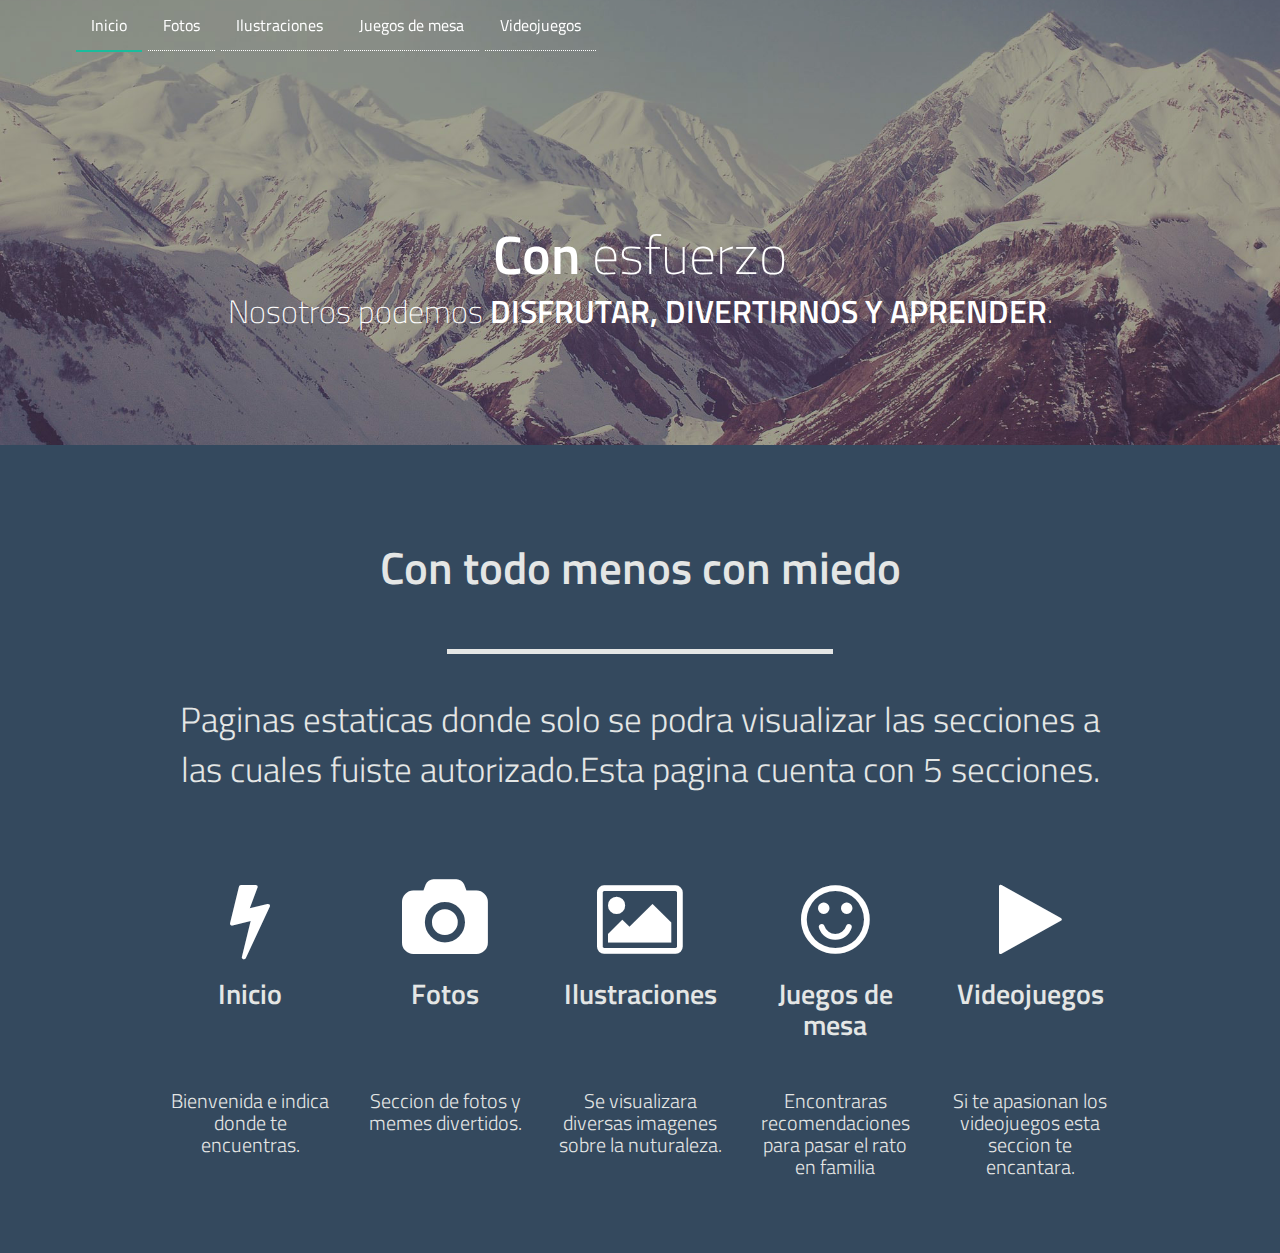
<file: index.html>
<!DOCTYPE html>
<html lang="en">
<head>
  <meta charset="utf-8">
  <meta content="width=device-width, initial-scale=1.0" name="viewport">
  <meta content="" name="keywords">
  <meta content="" name="description">

  <!-- Favicons -->
  
  <link href="img/apple-touch-icon.png" rel="apple-touch-icon">

  <!-- Google Fonts -->
  <link href="https://fonts.googleapis.com/css?family=Titillium+Web:400,600,300,200&subset=latin,latin-ext" rel="stylesheet">

  <!-- Bootstrap CSS File -->
  <link href="lib/bootstrap/css/bootstrap.min.css" rel="stylesheet">

  <!-- Libraries CSS Files -->
  <link href="lib/font-awesome/css/font-awesome.min.css" rel="stylesheet">
  <link href="lib/fancybox/fancybox.css" rel="stylesheet">

  <!-- Main Stylesheet File -->
  <link href="css/style.css" rel="stylesheet">

  <link rel="prefetch" href="img/zoom.png">


  
  <!-- =======================================================
    Template Name: Munter
    Template URL: https://templatemag.com/munter-bootstrap-one-page-template/
    Author: TemplateMag.com
    License: https://templatemag.com/license/
  ======================================================= -->
</head>

<body data-spy="scroll" data-offset="58" data-target="#navigation">

  <!-- Fixed navbar -->
  <div id="navigation" class="navbar navbar-fixed-top">
    <div class="container">
        <div class="navbar-header">
             <button type="button" class="navbar-toggle" data-toggle="collapse" data-target=".navbar-collapse">
            <i class="fa fa-bars"></i></button>
        </div>
        <div class="navbar-collapse collapse">
            <ul class="nav navbar-nav">
                <li class="active"><a href="index.html">Inicio</a></li>
                <li><a href="fotos.html">Fotos</a></li>
                <li><a href="ilustraciones.html">Ilustraciones</a></li>
                <li><a href="juegosmesa.html">Juegos de mesa</a></li>
                <li><a href="videojuegos.html">Videojuegos</a></li>
            </ul>
        </div>
    </div>
</div>

  <!-- === MAIN Background === -->
  <div class="slide story" id="intro" data-slide="1">
    <div class="container">
      <div id="home-row-1" class="row clearfix">
        <div class="col-12">
          <h1 class="font-semibold">Con <span class="font-thin">esfuerzo</span></h1>
          <h4 class="font-thin">Nosotros podemos <span class="font-semibold">DISFRUTAR,  DIVERTIRNOS Y APRENDER</span>.</h4>
          <br>
          <br>          
        </div>
        <div></div>
        <!-- /col-12 -->
      </div>
      <!-- /row -->
      
      <!-- /row -->
    </div>
    <!-- /container -->
  </div>
  <!-- /slide1 -->
  <div class="slide story" id="process" data-slide="4">
    <div class="container">
      <div class="row title-row">
        <div class="col-12 font-thin"><span class="font-semibold">Con todo menos con miedo </span></div>
      </div>
      <!-- /row -->
      <div class="row line-row">
        <div class="hr">&nbsp;</div>
      </div>
      <!-- /row -->
      <div class="row subtitle-row">
        <div class="col-sm-1 hidden-sm">&nbsp;</div>
        <div class="col-12 col-sm-10 font-light">Paginas estaticas donde solo se podra visualizar las secciones a las cuales fuiste autorizado.Esta pagina cuenta con 5 secciones.
        </div>
        <div class="col-sm-1 hidden-sm">&nbsp;</div>
      </div>
      <!-- /row -->
      <div class="row content-row">
        <div class="col-sm-1 hidden-sm">&nbsp;</div>
        <div class="col-12 col-sm-2">
          <p><i class="fa fa-bolt"></i></p>
          <h2><span class="font-semibold">Inicio</span></h2><br>
          <h4 class="font-thin">Bienvenida e indica donde te encuentras.</h4>
        </div>
        <!-- /col12 -->
        <div class="col-12 col-sm-2">
          <p><i class="fa fa-camera"></i></p>
          <h2><span class="font-semibold">Fotos</span></h2><br>
          <h4 class="font-thin">Seccion de fotos y memes divertidos.</h4>
        </div>
        <!-- /col12 -->
        <div class="col-12 col-sm-2">
          <p><i class="fa fa-picture-o"></i></p>
          <h2><span class="font-semibold">Ilustraciones</span></h2><br>
          <h4 class="font-thin">Se visualizara diversas imagenes sobre la nuturaleza.</h4>
        </div>
        <!-- /col12 -->
        <div class="col-12 col-sm-2">
          <p><i class="fa fa-smile-o"></i></p>
          <h2><span class="font-semibold">Juegos de mesa</span></h2>
          <h4 class="font-thin">Encontraras recomendaciones para pasar el rato en familia</h4>
        </div>
        <!-- /col12 -->
        <div class="col-12 col-sm-2">
          <p><i class="fa fa-play"></i></p>
          <h2><span class="font-semibold">Videojuegos</span></h2><br>
          <h4 class="font-thin">Si te apasionan los videojuegos esta seccion te encantara.</h4>
        </div>
        <!-- /col12 -->
        <div class="col-sm-1 hidden-sm">&nbsp;</div>
      </div>
      <!-- /row -->
    </div>
    <!-- /container -->
  </div>


  

  <!-- JavaScript Libraries -->
  <script src="lib/jquery/jquery.min.js"></script>
  <script src="lib/bootstrap/js/bootstrap.min.js"></script>
  <script src="lib/easing/easing.min.js"></script>
  <script src="lib/php-mail-form/validate.js"></script>
  <script src="lib/fancybox/fancybox.js"></script>

  <!-- Template Main Javascript File -->
  <script src="js/main.js"></script>

</body>
</html>
</file>
<file: css/style.css>
/**
*  Template Name: Munter
*  Template URL: https://templatemag.com/munter-bootstrap-one-page-template/
*  Author: TemplateMag.com
*  License: https://templatemag.com/license/
*/

.font-thin {
  font-family: "Titillium Web", sans-serif;
  font-weight: 200;
}

.font-semibold {
  font-family: "Titillium Web", sans-serif;
  font-weight: 600;
}

.font-light {
  font-family: "Titillium Web", sans-serif;
  font-weight: 300;
}

* {
  position: relative;
}

.breaker {
  clear: both;
  font-size: 1px;
  line-height: 1px;
  height: 1px;
}

html, body {
  height: 100%;
  width: 100%;
}

body {
  background-color: #2f2f2f;
  font-family: "Titillium Web", sans-serif;
  font-weight: normal;
  overflow-x: hidden;
  -webkit-font-smoothing: antialiased !important;
}

.justify-text {
  text-align: justify;
}

.navbar {
  background-color: rgba( 255, 255, 2555, .0);
  border-bottom: 0 none;
  font-size: 12px;
  transition: .25s all linear;
}



.navbar .nav a {
  color: #fff;
  font-weight: 400;
  font-size: 16px;
}

.navbar .nav a:hover, .navbar .nav a:focus {
  background: none;
}
.navbar .active a {
  border-bottom: 2px solid #1abc9c;
}

.navbar-scrolled {
  background-color: rgba( 0, 0, 0, .5);
}



.navbar-toggle i {
  color: #fff;
  font-size: 22px;
}

@media (min-width: 768px) and (max-width: 991px) {
  #process .content-row h2 {
    min-height: 6em;
  }
}

@media (max-width: 767px) {
  .navbar-collapse {
    background-color: rgba( 0, 0, 0, .8);
  }
}

:focus {
  outline: none;
}

::-moz-focus-inner {
  border: 0;
}

.slide {
  background-position: center center;
  background-repeat: no-repeat;
  padding-bottom: 65px;
  padding-top: 50px;
  text-align: center;
}

#intro {
  background-image: url('../img/bg1.jpg');
  color: #ffffff;
  -webkit-background-size: 100%;
  -moz-background-size: 100%;
  -o-background-size: 100%;
  background-size: 100%;
  -webkit-background-size: cover;
  -moz-background-size: cover;
  -o-background-size: cover;
  background-size: cover;
  width: 100%;
  background-attachment: relative;
  background-position: center center;
}

#intro h1 {
  padding-top: 130px;
}

@media (max-width: 991px) {
  #intro {
    background-position: -70% 0, 170% 0;
  }
}

@media (max-width: 767px) {
  #intro {
    background-image: none;
  }
}

#home-row-1, #home-row-2 {
  padding-top: 25px;
}

#home-row-1 h1 {
  font-size: 54px;
}

#home-row-1 h4 {
  font-size: 32px;
}

#home-row-2 {
  font-size: 25px;
}

#home-row-2 .col-12 {
  height: 232px;
  padding-top: 30px;
}

#home-row-2 .col-12 .home-hover {
  height: 166px;
  overflow: hidden;
  padding-top: 26px;
  transition: all ease-in .5s;
}

#home-row-2 .col-12 .home-hover:hover {
  height: 166px;
  padding-top: 0;
}

@media (max-width: 767px) {
  #home-row-1, #home-row-2 {
    padding-top: 16px;
  }
  #home-row-1 h1 {
    font-size: 35px;
  }
  #home-row-1 h4 {
    font-size: 21px;
  }
  #home-row-2 {
    font-size: 16px;
  }
}

.imgRedonda {
  width:170px;
  height:100px;
  border-radius:150px;
}

.spamtext{
  font: oblique bold 80% bold;
  color: #fae106 ;
 
}

#about-us {
  background-color: #1abc9c;
  color: #e4e6e5;
  padding-top: 90px;
}

.title-row {
  font-size: 45px;
  padding-bottom: 50px;
}

.line-row .hr {
  background-color: #e4e6e5;
  height: 5px;
  margin: 0 auto;
  width: 33%;
}

.subtitle-row {
  font-size: 35px;
  padding-bottom: 40px;
  padding-top: 40px;
}

.content-row {
  padding-top: 45px;
}

.content-row i, #about-row-5 i {
  display: block;
  margin: 0 auto;
  max-height: 100%;
  max-width: 100%;
  font-size: 48px;
}

.content-row h2 {
  font-size: 28px;
  padding-bottom: 40px;
}

.content-row h4 {
  font-family: "Titillium Web", "Lucida Sans Unicode", "Lucida Grande", sans-serif;
  font-size: 20px;
  font-weight: 300;
}

i {
  font-size: 80px;
  color: white;
}

@media (max-width: 767px) {
  .title-row {
    font-size: 34px;
    padding-bottom: 33px;
  }
  .subtitle-row {
    font-size: 26px;
    padding-bottom: 26px;
    padding-top: 26px;
  }
  .content-row {
    padding-top: 29px;
  }
  .content-row h2 {
    font-size: 24px;
    padding-bottom: 26px;
  }
  .content-row h4 {
    font-size: 20px;
  }
}

#portfolio {
  background-color: #000;
  margin: 0 auto;
  overflow: hidden;
  padding: 0;
  text-align: left;
  width: 100%;
}

#portfolio .col-12 {
  display: inline-block;
  margin: 0;
  padding: 0;
  width: 25%;
}

#portfolio a, #portfolio img {
  display: inline-block;
  height: 100%;
  margin: 0 auto;
  width: 100%;
}

@media (max-width: 991px) {
  #portfolio {
    text-align: center;
    width: 100%;
  }
  #portfolio .row {
    left: 0 !important;
    margin: 0;
    width: 100% !important;
  }
  #portfolio .col-12 {
    height: auto;
    width: 50%
  }
  #portfolio a, #portfolio img {
    height: auto;
    max-height: 100%;
    max-width: 100%;
    width: auto;
  }
}

@media (max-width: 767px) {
  #portfolio .col-12 {
    width: 100%;
  }
}

#process {
  background-color: #34495e;
  color: #e4e6e5;
  padding-top: 90px;
}

#process i {
  font-size: 80px;
  color: white;
}

#clients {
  background-color: #f39c12;
  color: #e4e6e5;
  padding-top: 90px;
}

#contact {
  background-color: #2f2f2f;
  color: #e4e6e5;
  padding-bottom: 50px;
  padding-top: 90px;
}

#contact i {
  font-size: 32px;
}

@media (max-width: 767px) {
  #contact {
    background-image: none;
  }
}

#contact .line-row .hr {
  background-color: #4e4e4e;
  color: #4e4e4e;
}

#contact a {
  color: inherit;
  outline: none;
  text-decoration: none;
}

@media (max-width: 767px) {
  .with-hover-text {
    margin-bottom: 2em;
    margin-top: 1em;
  }
}

#contact-row-4 {
  padding-top: 50px;
}

#contact-row-4 .col-12 {
  height: 175px;
  overflow: hidden;
  padding-top: 20px;
  transition: all ease-in .5s;
}

#contact-row-4 img {
  display: block;
  margin: 0 auto;
  max-height: 100%;
  max-width: 100%;
}

#contact-row-4 .col-12:hover {
  height: 175px;
  padding-top: 0;
}

#contact-row-4 .col-12 .hover-text {
  display: none;
  font-size: 20px;
}


/* Contact Form */

.contact-form {
  text-align: left;
}

.contact-form label {
   color: #fff;
}

.contact-form input, .contact-form textarea {
  padding: 10px 12px;
  border-radius: 0;
  box-shadow: none;
  font-size: 14px;
  height: auto;
}

.contact-form .form-send {
  text-align: center;
}

.contact-form .form-send button  {
  background: #1abc9c;
  border: 0;
  padding: 10px 30px;
  color: #fff;
  transition: 0.4s;
  cursor: pointer;
}

.contact-form .form-send button:hover {
  background: #13dfb7;
}

.contact-form .validate {
  display: none;
  color: red;
  margin: 0 0 15px 0;
  font-weight: 400;
  font-size: 13px;
}

.contact-form .loading {
  display: none;
  color: #555;
  background: #fff;
  text-align: center;
  padding: 15px;
  margin: 15px 0;
}

.contact-form .loading:before {
  content: "";
  display: inline-block;
  border-radius: 50%;
  width: 24px;
  height: 24px;
  border: 3px solid #18d26e;
  border-top-color: #eee;
  -webkit-animation: animate-loading 1s linear infinite;
  animation: animate-loading 1s linear infinite;
}

@-webkit-keyframes animate-loading {
  0% {
    -webkit-transform: rotate(0deg);
    transform: rotate(0deg);
  }

  100% {
    -webkit-transform: rotate(360deg);
    transform: rotate(360deg);
  }
}

@keyframes animate-loading {
  0% {
    -webkit-transform: rotate(0deg);
    transform: rotate(0deg);
  }

  100% {
    -webkit-transform: rotate(360deg);
    transform: rotate(360deg);
  }
}

.contact-form .error-message {
  display: none;
  color: #fff;
  background: #ed3c0d;
  text-align: center;
  padding: 15px;
  font-weight: 600;
  margin: 15px 0;
}

.contact-form .sent-message {
  display: none;
  color: #fff;
  background: #18d26e;
  text-align: center;
  padding: 15px;
  font-weight: 600;
  margin: 15px 0;
}

#slide-7 {
  background-color: #e4e6e5;
  color: #4e4e4e;
  font-size: 35px;
  line-height: 50px;
  text-align: center;
}

#lightbox-out {
  background-color: rgba( 0, 0, 0, 0.7);
  height: 100%;
  position: fixed;
  width: 100%;
  z-index: 99999;
}

.with-hover-text span {
  display: none;
}

.zoom {
  background-image: url('../img/zoom.png');
  background-position: center center;
  background-repeat: no-repeat;
  height: 100%;
  left: 0;
  position: absolute;
  top: 0;
  width: 100%;
  z-index: 999;
}

#arrows {
  bottom: 10%;
  height: 80px;
  position: fixed;
  right: 10%;
  width: 80px;
  z-index: 1000;
}

#arrows div {
  background-image: url('../img/website-arrows.png');
  cursor: pointer;
  height: 30px;
  position: absolute;
  width: 30px;
}

#arrows div.disabled {
  cursor: default;
}

#arrow-up {
  background-position: 30px 0;
  left: 25px;
  top: 0;
}

#arrow-up.disabled {
  background-position: 0 0;
}

#arrow-down {
  background-position: 30px -30px;
  left: 25px;
  bottom: 0;
}

#arrow-down.disabled {
  background-position: 0 -30px;
}

#arrow-left {
  background-position: 30px -60px;
  left: 0;
  top: 25px;
}

#arrow-left.disabled {
  background-position: 0 -60px;
}

#arrow-right {
  background-position: 30px -90px;
  right: 0;
  top: 25px;
}

#arrow-right.disabled {
  background-position: 0 -90px;
}

.navigation-slide {
  cursor: pointer;
  text-align: center;
}

.navigation-slide-a {
  color: #fff !important;
  text-decoration: none !important;
}
/* Copyrights */

#copyrights {
  background: #222222;
  padding: 20px 0;
  text-align: center;
  color: #fff;
}

#copyrights p {
  margin-bottom: 5px;
}

#copyrights a {
  color: #1abc9c;
}
.credits {
  color: #999;
}

.fotos{
  display: block;
  margin: auto;
}

.fotosh{
  color:black;
  font: bold;
}

/*menu*/
ol, ul {
  list-style: none;
}

a {
  -moz-transition: color 0.25s ease, border-bottom-color 0.25s ease;
  -webkit-transition: color 0.25s ease, border-bottom-color 0.25s ease;
  -ms-transition: color 0.25s ease, border-bottom-color 0.25s ease;
  transition: color 0.25s ease, border-bottom-color 0.25s ease;
  border-bottom: dotted 1px;
  color: inherit;
  text-decoration: none;
}

  a:hover {
			border-bottom-color: transparent;
			color: #C5BEBE;
		}

  
    ol {
      list-style: decimal;
      margin: 0 0 1.25em 0;
      padding-left: 1.25em;
    }
  
      ol li {
        padding-left: 0.25em;
      }
  
    ul {
      list-style: disc;
      margin: 0 0 1.25em 0;
      padding-left: 1em;
    }
  
      ul li {
        padding-left: 0.5em;
      }
  
      ul.alt {
        list-style: none;
        padding-left: 0;
      }

      #main {
        -moz-transition: opacity 0.75s ease, right 0.75s ease, left 0.75s ease, visibility 0.75s;
        -webkit-transition: opacity 0.75s ease, right 0.75s ease, left 0.75s ease, visibility 0.75s;
        -ms-transition: opacity 0.75s ease, right 0.75s ease, left 0.75s ease, visibility 0.75s;
        transition: opacity 0.75s ease, right 0.75s ease, left 0.75s ease, visibility 0.75s;
        -webkit-overflow-scrolling: touch;
        position: fixed;
        top: 0;
        width: 22.5em;
        height: 100%;
        background: #fff;
        outline: 0;
        overflow-x: hidden;
        overflow-y: auto;
        text-align: right;
        visibility: visible;
        z-index: 10000;
        right: 0;
      }
</file>
